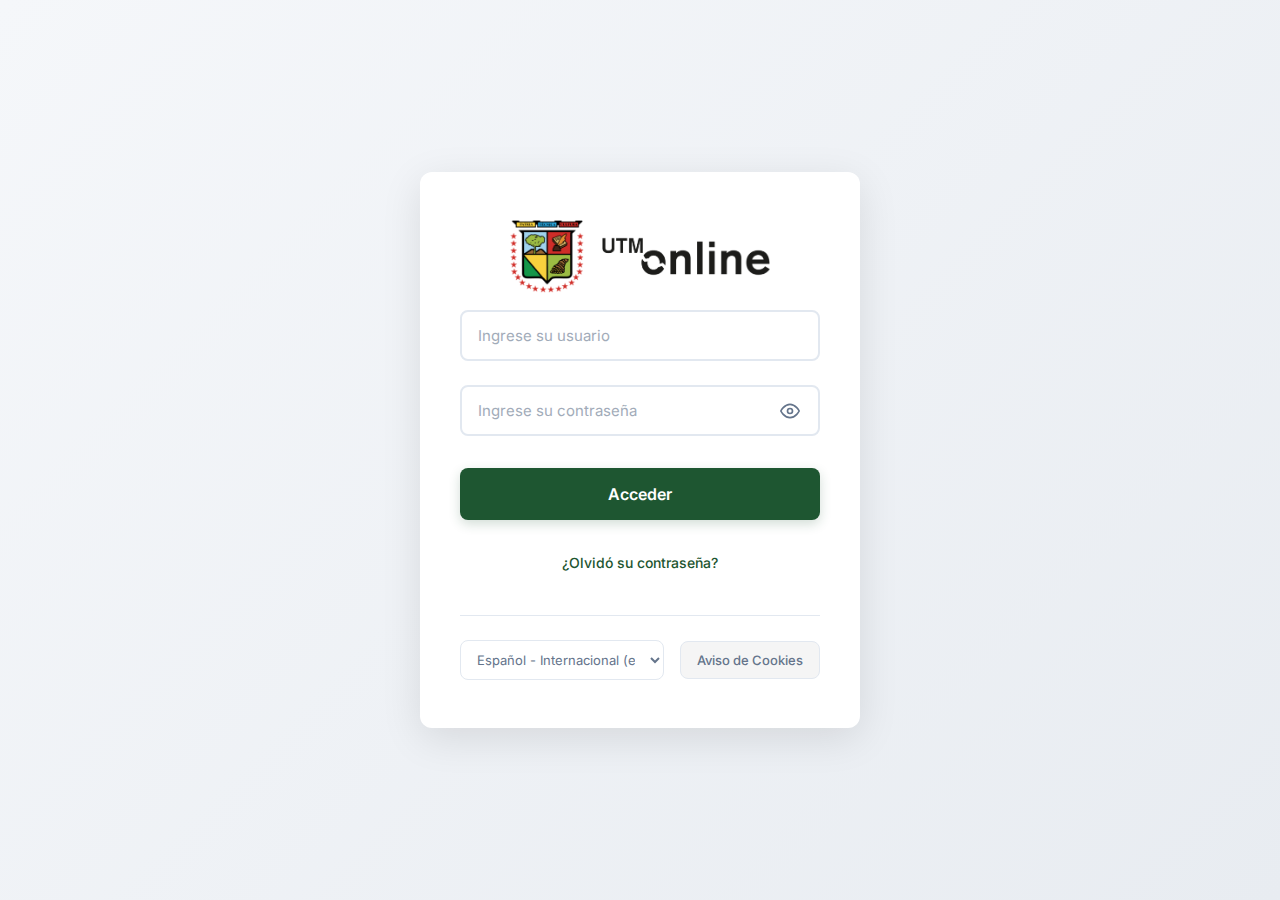
<file: index.html>
<!DOCTYPE html>
<html lang="es">

<head>
    <meta charset="UTF-8">
    <meta name="viewport" content="width=device-width, initial-scale=1.0">
    <meta name="description" content="Sistema de inicio de sesión UTM Online - Versión B mejorada">
    <title>UTM Online - Inicio de sesión</title>
    <link rel="stylesheet" href="estilos.css">
    <link rel="icon" href="imagenes/icono-utm.ico" type="image/x-icon">
</head>

<body>
    <main class="contenedor-principal">
        <div class="tarjeta-login">
            <div class="encabezado-login">
                <img src="imagenes/logo-utm.png" alt="Logo UTM" class="logo-institucional" id="logo-utm">
            </div>

            <form class="formulario-acceso" id="formulario-acceso">
                <div class="grupo-campo">

                    <input type="text" id="campo-usuario" class="entrada-texto" placeholder="Ingrese su usuario"
                        autocomplete="username" required>

                </div>

                <div class="grupo-campo">

                    <div class="contenedor-contrasena">
                        <input type="password" id="campo-contrasena" class="entrada-texto entrada-contrasena"
                            placeholder="Ingrese su contraseña" autocomplete="current-password" required>
                        <button type="button" class="boton-mostrar-contrasena" id="boton-mostrar-contrasena"
                            aria-label="Mostrar contraseña">
                            <svg class="icono-ojo" id="icono-ojo" width="20" height="20" viewBox="0 0 24 24" fill="none"
                                stroke="currentColor" stroke-width="2">
                                <path d="M1 12s4-8 11-8 11 8 11 8-4 8-11 8-11-8-11-8z"></path>
                                <circle cx="12" cy="12" r="3"></circle>
                            </svg>
                            <svg class="icono-ojo-cerrado oculto" id="icono-ojo-cerrado" width="20" height="20"
                                viewBox="0 0 24 24" fill="none" stroke="currentColor" stroke-width="2">
                                <path
                                    d="M17.94 17.94A10.07 10.07 0 0 1 12 20c-7 0-11-8-11-8a18.45 18.45 0 0 1 5.06-5.94M9.9 4.24A9.12 9.12 0 0 1 12 4c7 0 11 8 11 8a18.5 18.5 0 0 1-2.16 3.19m-6.72-1.07a3 3 0 1 1-4.24-4.24">
                                </path>
                                <line x1="1" y1="1" x2="23" y2="23"></line>
                            </svg>
                        </button>
                    </div>
                    <div id="aviso-mayusculas" class="aviso-mayusculas oculto">
                        <svg width="14" height="14" viewBox="0 0 24 24" fill="none" stroke="currentColor"
                            stroke-width="2">
                            <path d="M12 9v4M12 17h.01M12 3a9 9 0 1 1 0 18 9 9 0 0 1 0-18z"></path>
                        </svg>
                        <span id="texto-mayusculas">Bloq Mayús activado</span>
                    </div>

                </div>

                <div class="mensaje-error oculto" id="mensaje-error" role="alert">
                    <svg class="icono-error" width="18" height="18" viewBox="0 0 24 24" fill="none"
                        stroke="currentColor" stroke-width="2">
                        <circle cx="12" cy="12" r="10"></circle>
                        <line x1="12" y1="8" x2="12" y2="12"></line>
                        <line x1="12" y1="16" x2="12.01" y2="16"></line>
                    </svg>
                    <span id="texto-error">Usuario o contraseña incorrectos. Por favor, verifica tus datos.</span>
                </div>

                <button type="submit" class="boton-acceder" id="boton-acceder">
                    <span class="texto-boton">Acceder</span>
                    <svg class="icono-cargando oculto" id="icono-cargando" width="20" height="20" viewBox="0 0 24 24"
                        fill="none" stroke="currentColor" stroke-width="2">
                        <line x1="12" y1="2" x2="12" y2="6"></line>
                        <line x1="12" y1="18" x2="12" y2="22"></line>
                        <line x1="4.93" y1="4.93" x2="7.76" y2="7.76"></line>
                        <line x1="16.24" y1="16.24" x2="19.07" y2="19.07"></line>
                        <line x1="2" y1="12" x2="6" y2="12"></line>
                        <line x1="18" y1="12" x2="22" y2="12"></line>
                        <line x1="4.93" y1="19.07" x2="7.76" y2="16.24"></line>
                        <line x1="16.24" y1="7.76" x2="19.07" y2="4.93"></line>
                    </svg>
                </button>

                <a href="recuperar.html" class="enlace-recuperar" id="enlace-recuperar">
                    ¿Olvidó su contraseña?
                </a>
            </form>

            <footer class="pie-formulario">
                <div class="selector-idioma">
                    <select id="selector-idioma" class="campo-idioma">
                        <option value="es">Español - Internacional (es)</option>
                        <option value="en">English - International (en)</option>
                    </select>
                </div>
                <button class="boton-cookies" id="boton-cookies">Aviso de Cookies</button>
            </footer>
        </div>
    </main>

    <script src="aplicacion.js"></script>
</body>

</html>
</file>
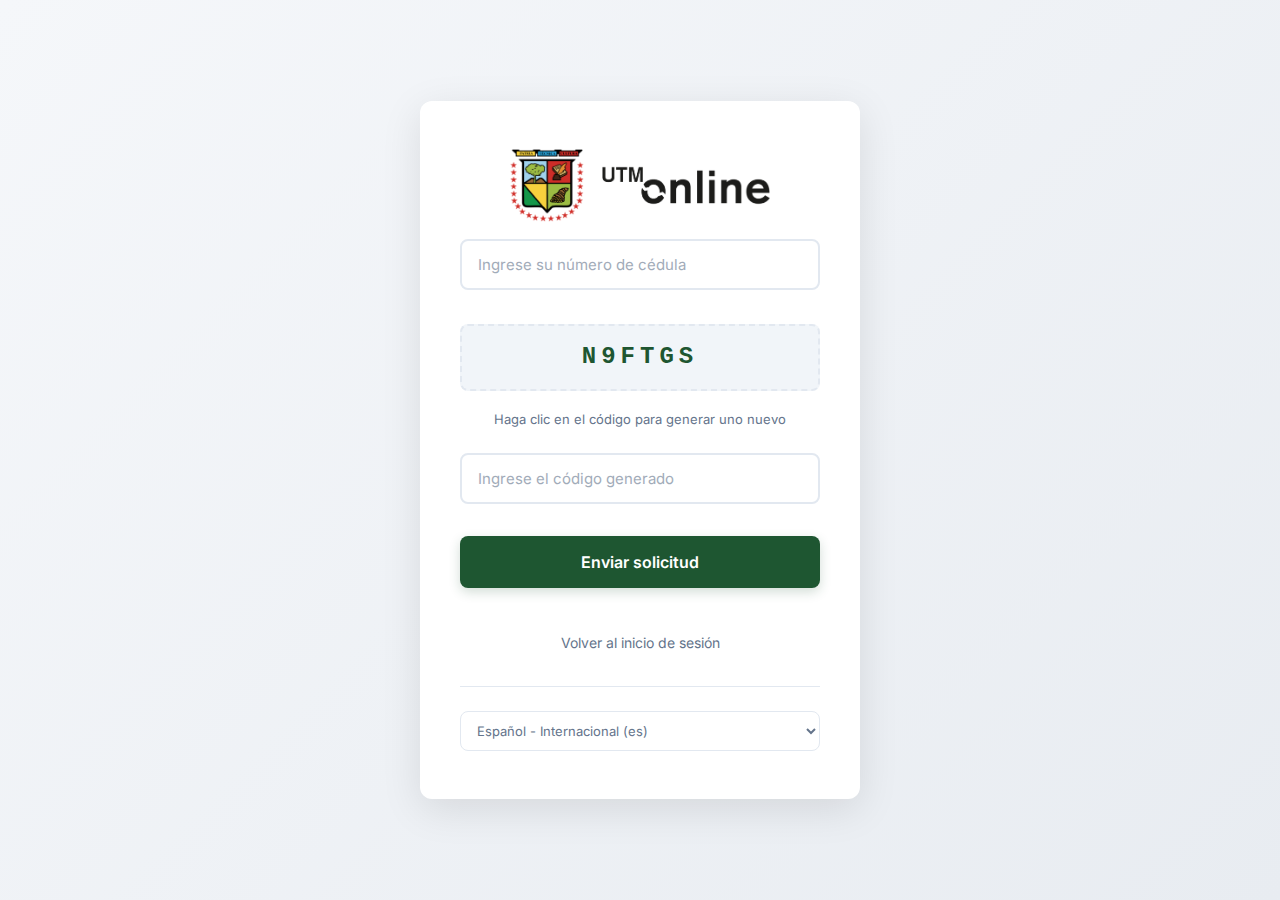
<file: recuperar.html>
<!DOCTYPE html>
<html lang="es">

<head>
    <meta charset="UTF-8">
    <meta name="viewport" content="width=device-width, initial-scale=1.0">
    <meta name="description" content="Recuperación de contraseña - UTM Online">
    <title>UTM Online - Recuperar Contraseña</title>
    <link rel="stylesheet" href="estilos.css">
    <link rel="icon" href="imagenes/icono-utm.ico" type="image/x-icon">
    <style>
        .codigo-seguridad {
            background: #f1f5f9;
            padding: 12px;
            border-radius: 8px;
            font-family: 'Courier New', Courier, monospace;
            font-weight: bold;
            font-size: 24px;
            text-align: center;
            letter-spacing: 5px;
            color: var(--color-primario);
            user-select: none;
            border: 2px dashed var(--color-borde);
            margin: 10px 0;
            cursor: pointer;
        }

        .instruccion-codigo {
            font-size: 13px;
            color: var(--color-texto-secundario);
            text-align: center;
            margin-bottom: 15px;
        }

        .boton-regresar {
            display: block;
            text-align: center;
            margin-top: 20px;
            color: var(--color-texto-secundario);
            text-decoration: none;
            font-size: 14px;
            transition: color 0.2s;
        }

        .boton-regresar:hover {
            color: var(--color-primario);
        }
    </style>
</head>

<body>
    <main class="contenedor-principal">
        <div class="tarjeta-login">
            <div class="encabezado-login">
                <img src="imagenes/logo-utm.png" alt="Logo UTM" class="logo-institucional" id="logo-utm">
            </div>

            <form class="formulario-acceso" id="formulario-recuperar">
                <div class="grupo-campo">
                    <input type="text" id="campo-cedula" class="entrada-texto" placeholder="Ingrese su número de cédula"
                        required maxlength="10">
                </div>

                <div class="grupo-campo">
                    <div id="contenedor-keywords" class="codigo-seguridad" title="Click para regenerar">
                        <!-- Se genera por JS -->
                    </div>
                    <p class="instruccion-codigo" id="texto-codigo">Haga clic en el código para generar uno nuevo</p>
                    <input type="text" id="campo-keywords" class="entrada-texto"
                        placeholder="Ingrese el código generado" required>
                </div>

                <div class="mensaje-error oculto" id="mensaje-error" role="alert">
                    <svg class="icono-error" width="18" height="18" viewBox="0 0 24 24" fill="none"
                        stroke="currentColor" stroke-width="2">
                        <circle cx="12" cy="12" r="10"></circle>
                        <line x1="12" y1="8" x2="12" y2="12"></line>
                        <line x1="12" y1="16" x2="12.01" y2="16"></line>
                    </svg>
                    <span id="texto-error">Error al procesar la solicitud.</span>
                </div>

                <button type="submit" class="boton-acceder" id="boton-enviar">
                    <span class="texto-boton">Enviar solicitud</span>
                </button>

                <a href="index.html" class="boton-regresar" id="enlace-regresar">Volver al inicio de sesión</a>
            </form>

            <footer class="pie-formulario">
                <div class="selector-idioma">
                    <select id="selector-idioma" class="campo-idioma">
                        <option value="es">Español - Internacional (es)</option>
                        <option value="en">English - International (en)</option>
                    </select>
                </div>
            </footer>
        </div>
    </main>

    <script src="recuperar.js"></script>
</body>

</html>
</file>
<file: estilos.css>
@import url('https://fonts.googleapis.com/css2?family=Inter:wght@400;500;600;700&display=swap');

:root {
    --color-primario: #1e5631;
    --color-primario-hover: #163f24;
    --color-primario-claro: #2a7043;
    --color-fondo: #f5f5f5;
    --color-blanco: #ffffff;
    --color-texto-principal: #2c3e50;
    --color-texto-secundario: #64748b;
    --color-borde: #e2e8f0;
    --color-error: #dc2626;
    --color-error-fondo: #fee2e2;
    --color-exito: #16a34a;
    --color-sombra: rgba(0, 0, 0, 0.1);
    --color-sombra-hover: rgba(0, 0, 0, 0.15);
    --radio-borde: 8px;
    --radio-borde-grande: 12px;
    --transicion-rapida: 0.2s ease;
    --transicion-normal: 0.3s ease;
}

* {
    margin: 0;
    padding: 0;
    box-sizing: border-box;
}

body {
    font-family: 'Inter', -apple-system, BlinkMacSystemFont, 'Segoe UI', Roboto, sans-serif;
    background: linear-gradient(135deg, #f5f7fa 0%, #e8ecf1 100%);
    min-height: 100vh;
    display: flex;
    align-items: center;
    justify-content: center;
    color: var(--color-texto-principal);
    line-height: 1.6;
    -webkit-font-smoothing: antialiased;
    -moz-osx-font-smoothing: grayscale;
}

/* Ocultar iconos nativos de contraseña en Edge/IE */
input::-ms-reveal,
input::-ms-clear {
    display: none;
}

/* Ocultar iconos nativos en Webkit si existen */
input::-webkit-contacts-auto-fill-button,
input::-webkit-credentials-auto-fill-button {
    visibility: hidden;
    display: none !important;
    pointer-events: none;
    position: absolute;
    right: 0;
}

.contenedor-principal {
    width: 100%;
    max-width: 480px;
    padding: 20px;
    display: flex;
    align-items: center;
    justify-content: center;
    min-height: 100vh;
}

.tarjeta-login {
    background: var(--color-blanco);
    border-radius: var(--radio-borde-grande);
    box-shadow: 0 10px 40px var(--color-sombra);
    padding: 48px 40px;
    width: 100%;
    transition: transform var(--transicion-normal), box-shadow var(--transicion-normal);
}

.tarjeta-login:hover {
    transform: translateY(-2px);
    box-shadow: 0 15px 50px var(--color-sombra-hover);
}

.encabezado-login {
    text-align: center;
    margin-bottom: 10px;
}

.logo-institucional {
    width: 100%;
    max-width: 260px;
    height: auto;
    margin-bottom: 0;
    object-fit: contain;
}

.titulo-sistema {
    font-size: 28px;
    font-weight: 700;
    color: var(--color-texto-principal);
    letter-spacing: -0.5px;
    margin: 0;
    line-height: 1;
}

.texto-online {
    font-weight: 400;
    color: var(--color-texto-secundario);
}

.formulario-acceso {
    display: flex;
    flex-direction: column;
    gap: 24px;
}

.grupo-campo {
    display: flex;
    flex-direction: column;
    gap: 8px;
}

.etiqueta-campo {
    font-size: 14px;
    font-weight: 600;
    color: var(--color-texto-principal);
    margin-bottom: 4px;
}

.entrada-texto {
    width: 100%;
    padding: 14px 16px;
    font-size: 15px;
    font-family: inherit;
    color: var(--color-texto-principal);
    background: var(--color-blanco);
    border: 2px solid var(--color-borde);
    border-radius: var(--radio-borde);
    transition: all var(--transicion-rapida);
    outline: none;
}

.entrada-texto::placeholder {
    color: var(--color-texto-secundario);
    opacity: 0.6;
}

.entrada-texto:hover {
    border-color: #cbd5e1;
}

.entrada-texto:focus {
    border-color: var(--color-primario);
    box-shadow: 0 0 0 3px rgba(30, 86, 49, 0.1);
}

.contenedor-contrasena {
    position: relative;
    display: flex;
    align-items: center;
}

.entrada-contrasena {
    padding-right: 48px;
}

.boton-mostrar-contrasena {
    position: absolute;
    right: 12px;
    background: none;
    border: none;
    cursor: pointer;
    padding: 8px;
    display: flex;
    align-items: center;
    justify-content: center;
    color: var(--color-texto-secundario);
    transition: color var(--transicion-rapida);
    border-radius: 4px;
}

.boton-mostrar-contrasena:hover {
    color: var(--color-primario);
    background: rgba(30, 86, 49, 0.05);
}

.boton-mostrar-contrasena:focus {
    outline: 2px solid var(--color-primario);
    outline-offset: 2px;
}

.icono-ojo,
.icono-ojo-cerrado {
    display: block;
}

.mensaje-ayuda {
    font-size: 13px;
    color: var(--color-texto-secundario);
    margin-top: 4px;
}

.mensaje-error {
    display: flex;
    align-items: center;
    gap: 10px;
    padding: 14px 16px;
    background: var(--color-error-fondo);
    border: 1px solid var(--color-error);
    border-radius: var(--radio-borde);
    color: var(--color-error);
    font-size: 14px;
    font-weight: 500;
    animation: deslizarAbajo 0.3s ease;
}

@keyframes deslizarAbajo {
    from {
        opacity: 0;
        transform: translateY(-10px);
    }

    to {
        opacity: 1;
        transform: translateY(0);
    }
}

.icono-error {
    flex-shrink: 0;
}

.aviso-mayusculas {
    display: flex;
    align-items: center;
    gap: 6px;
    font-size: 13px;
    color: #b45309;
    /* Color naranja sutil */
    background: #fffbeb;
    padding: 6px 12px;
    border-radius: 6px;
    margin-top: 8px;
    border: 1px solid #fef3c7;
    animation: fadeIn 0.3s ease;
}

@keyframes fadeIn {
    from {
        opacity: 0;
        transform: translateY(-5px);
    }

    to {
        opacity: 1;
        transform: translateY(0);
    }
}



.boton-acceder {
    width: 100%;
    padding: 16px 24px;
    font-size: 16px;
    font-weight: 600;
    font-family: inherit;
    color: var(--color-blanco);
    background: var(--color-primario);
    border: none;
    border-radius: var(--radio-borde);
    cursor: pointer;
    transition: all var(--transicion-rapida);
    display: flex;
    align-items: center;
    justify-content: center;
    gap: 10px;
    margin-top: 8px;
    box-shadow: 0 4px 12px rgba(30, 86, 49, 0.2);
}

.boton-acceder:hover {
    background: var(--color-primario-hover);
    transform: translateY(-2px);
    box-shadow: 0 6px 16px rgba(30, 86, 49, 0.3);
}

.boton-acceder:active {
    transform: translateY(0);
    box-shadow: 0 2px 8px rgba(30, 86, 49, 0.2);
}

.boton-acceder:focus {
    outline: 3px solid rgba(30, 86, 49, 0.3);
    outline-offset: 2px;
}

.boton-acceder:disabled {
    background: #94a3b8;
    cursor: not-allowed;
    transform: none;
    box-shadow: none;
}

.icono-cargando {
    animation: rotar 1s linear infinite;
}

@keyframes rotar {
    from {
        transform: rotate(0deg);
    }

    to {
        transform: rotate(360deg);
    }
}

.enlace-recuperar {
    text-align: center;
    font-size: 14px;
    color: var(--color-primario);
    text-decoration: none;
    transition: all var(--transicion-rapida);
    padding: 8px;
    border-radius: 4px;
    font-weight: 500;
    outline: none;
    /* Asegura que no haya marco al dar foco */
}

.pie-formulario {
    margin-top: 32px;
    padding-top: 24px;
    border-top: 1px solid var(--color-borde);
    display: flex;
    justify-content: space-between;
    align-items: center;
    gap: 16px;
    flex-wrap: wrap;
}

.selector-idioma {
    flex: 1;
    min-width: 200px;
}

.campo-idioma {
    width: 100%;
    padding: 10px 12px;
    font-size: 13px;
    font-family: inherit;
    color: var(--color-texto-secundario);
    background: var(--color-blanco);
    border: 1px solid var(--color-borde);
    border-radius: var(--radio-borde);
    cursor: pointer;
    transition: all var(--transicion-rapida);
}

.campo-idioma:hover {
    border-color: #cbd5e1;
}

.campo-idioma:focus {
    outline: 2px solid var(--color-primario);
    outline-offset: 2px;
    border-color: var(--color-primario);
}

.boton-cookies {
    padding: 10px 16px;
    font-size: 13px;
    font-family: inherit;
    font-weight: 500;
    color: var(--color-texto-secundario);
    background: var(--color-fondo);
    border: 1px solid var(--color-borde);
    border-radius: var(--radio-borde);
    cursor: pointer;
    transition: all var(--transicion-rapida);
    white-space: nowrap;
}

.boton-cookies:hover {
    background: #e2e8f0;
    color: var(--color-texto-principal);
}

.boton-cookies:focus {
    outline: 2px solid var(--color-primario);
    outline-offset: 2px;
}

.oculto {
    display: none !important;
}

@media (max-width: 480px) {
    .contenedor-principal {
        padding: 16px;
    }

    .tarjeta-login {
        padding: 32px 24px;
    }

    .titulo-sistema {
        font-size: 28px;
    }

    .pie-formulario {
        flex-direction: column;
        align-items: stretch;
    }

    .selector-idioma {
        min-width: 100%;
    }

    .boton-cookies {
        width: 100%;
    }
}

@media (prefers-reduced-motion: reduce) {

    *,
    *::before,
    *::after {
        animation-duration: 0.01ms !important;
        animation-iteration-count: 1 !important;
        transition-duration: 0.01ms !important;
    }
}
</file>
